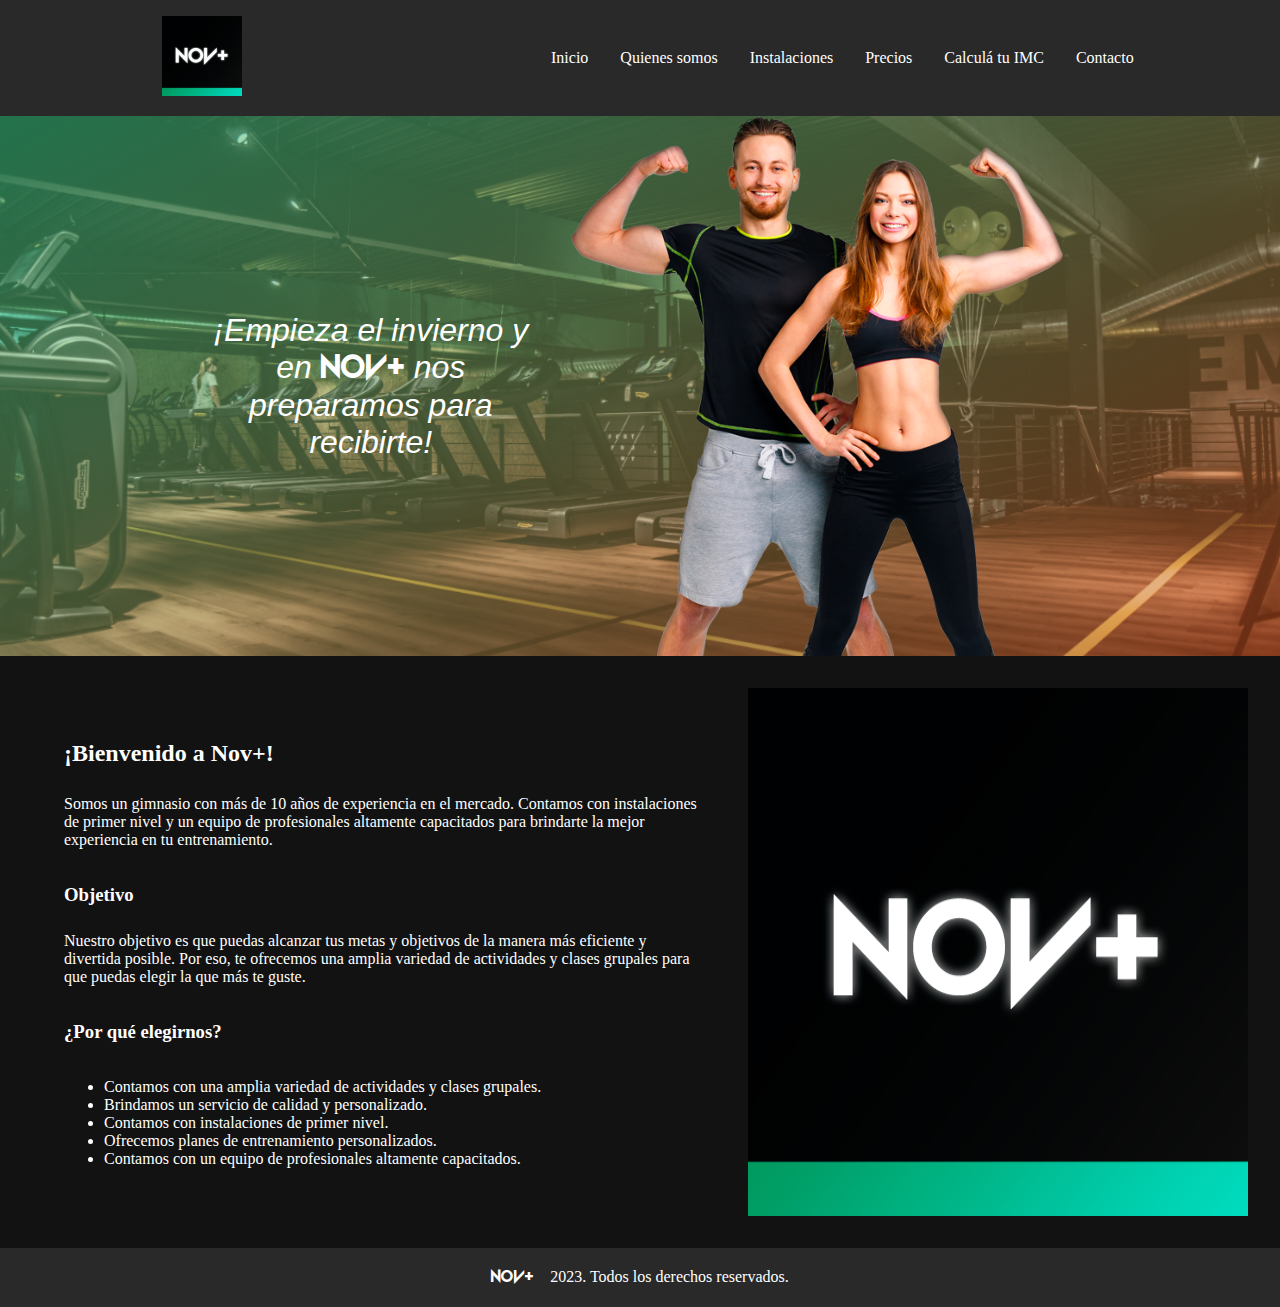
<file: index.html>
<!DOCTYPE html>
<html lang="es">

<head>
    <meta charset="UTF-8">
    <meta http-equiv="X-UA-Compatible" content="IE=edge">
    <meta name="viewport" content="width=device-width, initial-scale=1.0">
    <link rel="stylesheet" href="css/style.css">
    <link rel="stylesheet" href="css/inicio.css">
    <link rel="icon" href="favicon.ico" type="image/x-icon">
    <title>Inicio - Nov+</title>
</head>

<body>

    <!--Barra navegacion-->
    <nav class="navbar">
        <div class="logo">
            <a href="index.html"><img src="img/logo.png" width="80" height="80" alt="logo-novplus"></a>
        </div>
       
        <ul id="navbar_menu">
            <li><a href="index.html">Inicio</a></li>
            <li><a href="about.html">Quienes somos</a></li>
            <li><a href="facilities.html">Instalaciones</a></li>
            <li><a href="prices.html">Precios</a></li>
            <li><a href="imc-calc.html">Calculá tu IMC</a></li>
            <li><a href="contact.html">Contacto</a></li>
        </ul>
    </nav>


    <!--Contenedor principal-->
    <main>
        <!--Banner-->
        <div class="banner-container">
            <div id="banner_1" class="banner">
                <span class="banner_text">
                    ¡Empieza el invierno y en <span class="logofont">nov+</span> nos preparamos para recibirte!
                </span>
                <div class="personasfit"></div>
            </div>
        </div>



        <!--Contenido-->
        <section class="contenido">
            <div class="bloque_info">
                <h2>¡Bienvenido a Nov+!</h2>
                <p>
                    Somos un gimnasio con más de 10 años de experiencia en el mercado. Contamos con
                    instalaciones de primer nivel y un equipo de profesionales altamente capacitados para brindarte la
                    mejor experiencia en tu entrenamiento.
                </p>

                <h3>Objetivo</h3>
                <p>
                    Nuestro objetivo es que puedas alcanzar tus metas y objetivos de la manera más eficiente y
                    divertida posible. Por eso, te ofrecemos una amplia variedad de actividades y clases grupales para
                    que puedas elegir la que más te guste.
                </p>

                <h3>¿Por qué elegirnos?</h3>

                <ul>
                    <li>Contamos con una amplia variedad de actividades y clases grupales.</li>
                    <li>Brindamos un servicio de calidad y personalizado.</li>
                    <li>Contamos con instalaciones de primer nivel.</li>
                    <li>Ofrecemos planes de entrenamiento personalizados.</li>
                    <li>Contamos con un equipo de profesionales altamente capacitados.</li>
                </ul>
             
            </div>



            <img src="./img/logo.png" alt="gym-image">


        </section>
    </main>


    <footer>
        <span class="logofont">nov+</span>
        <p>2023. Todos los derechos reservados.</p>
    </footer>


</body>

</html>
</file>
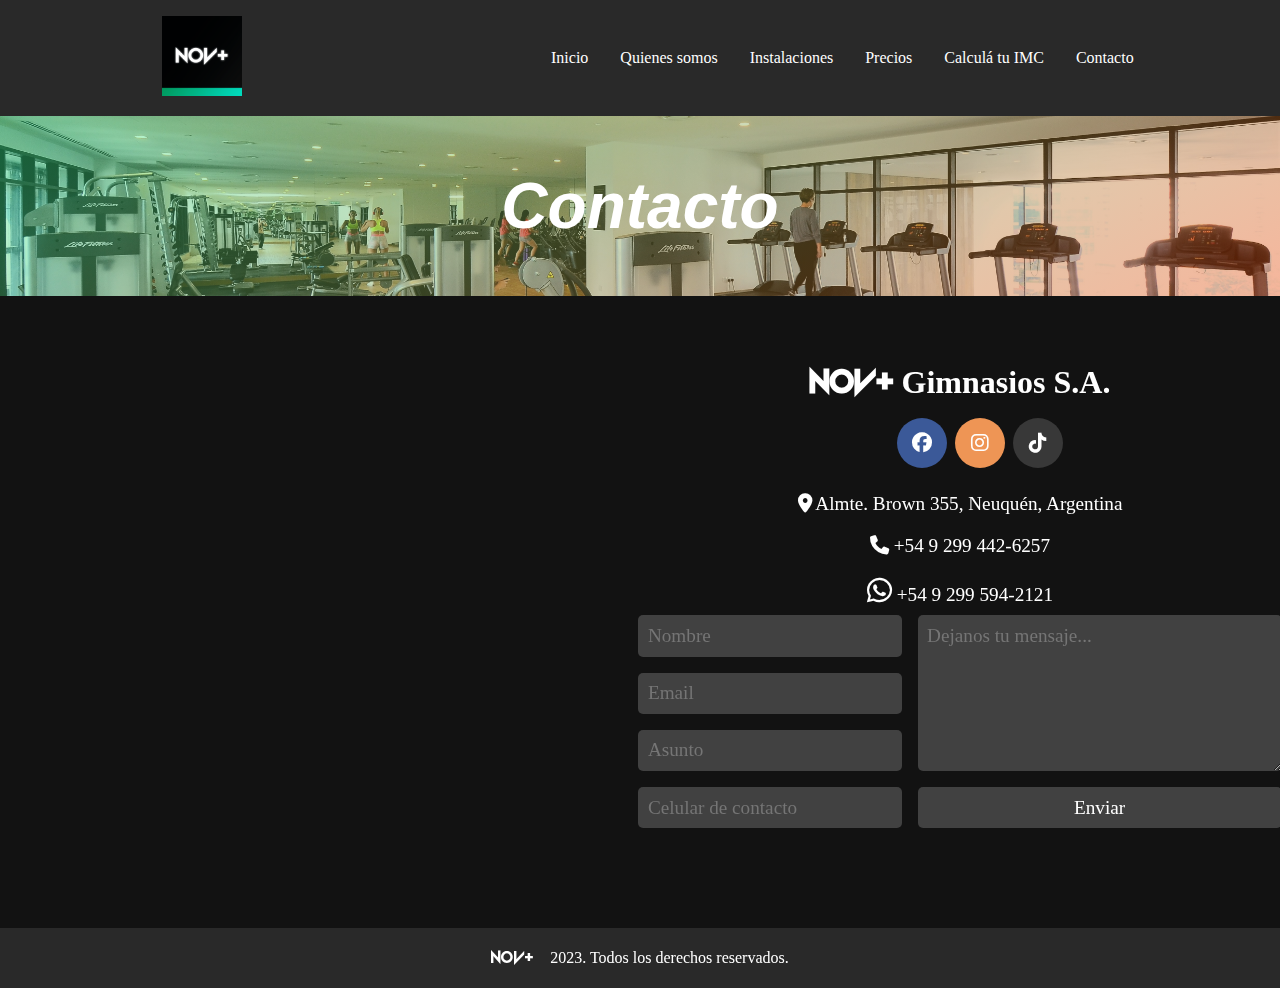
<file: contact.html>
<!DOCTYPE html>
<html lang="es">

<head>
    <meta charset="UTF-8">
    <meta http-equiv="X-UA-Compatible" content="IE=edge">
    <meta name="viewport" content="width=device-width, initial-scale=1.0">
    <link rel="stylesheet" href="css/style.css">
    <link rel="stylesheet" href="css/contacto.css">
    <!--Favicon-->
    <link rel="icon" href="favicon.ico" type="image/x-icon">
    <link rel="stylesheet" href="https://cdnjs.cloudflare.com/ajax/libs/font-awesome/6.4.0/css/all.min.css">
    <!--Iconos-->
    <script src="https://www.google.com/recaptcha/api.js?onload=renderizarCaptcha&render=explicit" async defer></script>
    <script src=" js/contactForm.js"></script>
    <title>Contactanos - Nov+</title>
</head>

<body>


    <!--Barra navegacion-->
    <nav class="navbar">
        <div class="logo">
            <a href="index.html"><img src="img/logo.png" width="80" height="80" alt="logo-novplus"></a>
        </div>

        <ul id="navbar_menu">
            <li><a href="index.html">Inicio</a></li>
            <li><a href="about.html">Quienes somos</a></li>
            <li><a href="facilities.html">Instalaciones</a></li>
            <li><a href="prices.html">Precios</a></li>
            <li><a href="imc-calc.html">Calculá tu IMC</a></li>
            <li><a href="contact.html">Contacto</a></li>
        </ul>
    </nav>

    <main>

        <section class="info_banner">
            <div class="banner-content">
                <h1>Contacto</h1>
            </div>
        </section>

        <section class="contacto">
            <!--Gmaps-->
            <aside class="gmaps">
                <iframe
                    src="https://maps.google.com/maps?width=100%25&amp;height=600&amp;hl=es&amp;q=Almte.%20Brown%20355,%20Neuquen+(NOV%20PLUS)&amp;t=&amp;z=15&amp;ie=UTF8&amp;iwloc=B&amp;output=embed"
                   allowfullscreen="" loading="lazy"></iframe>
            </aside>

            <!--Formulario de contacto-->
            <div class="contacto-contenido" id="contact_contenido">
                <div class="contact-info">
                    <h2><span class="logofont">NOV+</span> Gimnasios S.A.</h2>
                    <ul class="iconos-social">
                        <li><a href="#" class="fa fa-brands fa-facebook"></a></li>
                        <li> <a href="#" class="fa fa-brands fa-instagram"></a></li>
                        <li> <a href="#" class="fa fa-brands fa-tiktok"></a></li>
                    </ul>

                    <p><i class="fa-solid fa-location-dot"></i> Almte. Brown 355, Neuquén, Argentina</p>
                    <p><i class="fa-solid fa-phone"></i> +54 9 299 442-6257</p>

                    <p><i class="fa-brands fa-whatsapp"></i> +54 9 299 594-2121</p>

                </div>

                <form id="formulario">
                    <div class="form-container">
                        <div class="form-izquierda">
                            <input type="text" name="nombre" placeholder="Nombre" id="nombre">
                            <input type="email" name="email" placeholder="Email" id="email">
                            <input type="text" name="asunto" placeholder="Asunto" id="asunto">
                            <input type="text" name="telefono" placeholder="Celular de contacto" id="celular">
                        </div>
                        <div class="form-derecha">
                            <textarea name="mensaje" placeholder="Dejanos tu mensaje..." rows=4 cols=30
                                id="mensaje"></textarea>
                            <button type="submit">Enviar</button>
                        </div>
                    </div>
                    <!--Re Captcha-->
                    <div id="recaptcha">
                    </div>
                    <span id="errorReCaptcha" class="error-c"></span>
                </form>
            </div>

        </section>




    </main>

    <footer>
        <span class="logofont">nov+</span>
        <p>2023. Todos los derechos reservados.</p>
    </footer>


</body>

</html>
</file>
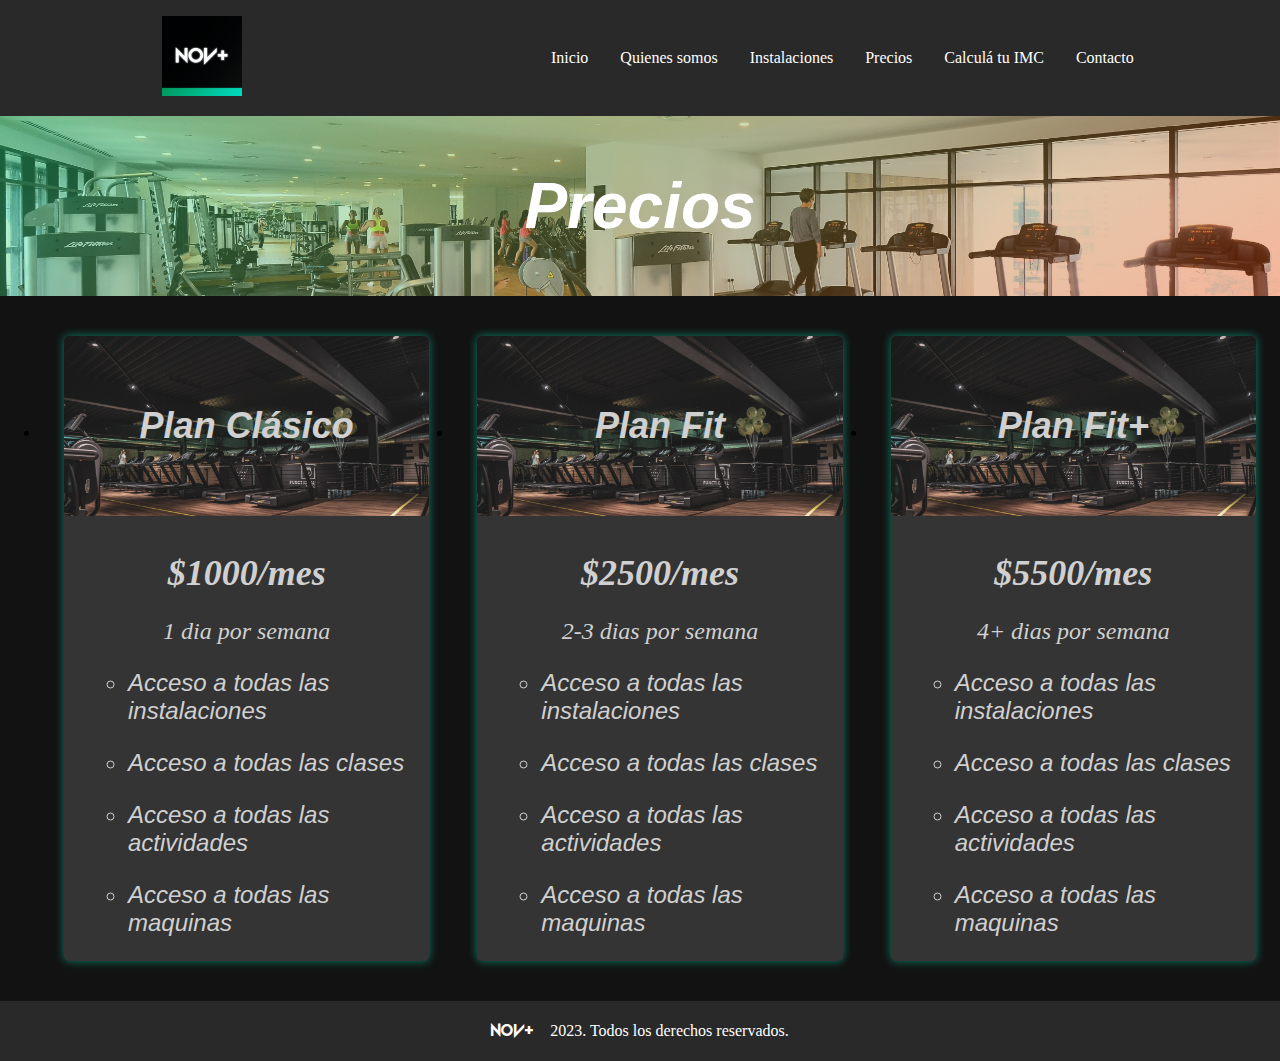
<file: prices.html>
<!DOCTYPE html>
<html lang="es">

<head>
    <meta charset="UTF-8">
    <meta http-equiv="X-UA-Compatible" content="IE=edge">
    <meta name="viewport" content="width=device-width, initial-scale=1.0">
    <link rel="stylesheet" href="css/style.css">
    <link rel="stylesheet" href="css/prices.css">
    <script src="https://sdk.mercadopago.com/js/v2"></script>
    <script src="js/mercadopago.js"></script>
    <!--Favicon-->
    <link rel="icon" href="favicon.ico" type="image/x-icon">
    <title>Precios - NOV+</title>
</head>

<body>


    <!--Barra navegacion-->
    <nav class="navbar">
        <div class="logo">
            <a href="index.html"><img src="img/logo.png" width="80" height="80" alt="logo-novplus"></a>
        </div>
       
        <ul id="navbar_menu">
            <li><a href="index.html">Inicio</a></li>
            <li><a href="about.html">Quienes somos</a></li>
            <li><a href="facilities.html">Instalaciones</a></li>
            <li><a href="prices.html">Precios</a></li>
            <li><a href="imc-calc.html">Calculá tu IMC</a></li>
            <li><a href="contact.html">Contacto</a></li>
        </ul>
    </nav>

    <main>

        <section class="info_banner">
            <div class="banner-content">
                <h1>Precios</h1>
            </div>
        </section>

        <!--Tarjetas con precios de los planes-->
        <ul class="prices">
            <li>
                <div class="tarjeta">
                    <div class="tarjeta-header">
                        <h2>Plan Clásico</h2>
                    </div>
                    <div class="tarjeta-body">
                        <h2>$1000/mes</h2>
                        <p>1 dia por semana</p>
                        <ul>
                            <li>Acceso a todas las instalaciones</li>
                            <li>Acceso a todas las clases</li>
                            <li>Acceso a todas las actividades</li>
                            <li>Acceso a todas las maquinas</li>
                        </ul>
                    </div>
                    <div class="tarjeta-footer">
                        <div id="btn-pago1"></div>                
                    </div>
                </div>

            </li>

            <li>
                <div class="tarjeta">
                    <div class="tarjeta-header">
                        <h2>Plan Fit</h2>
                    </div>
                    <div class="tarjeta-body">
                        <h2>$2500/mes</h2>
                        <p>2-3 dias por semana</p>
                        <ul>
                            <li>Acceso a todas las instalaciones</li>
                            <li>Acceso a todas las clases</li>
                            <li>Acceso a todas las actividades</li>
                            <li>Acceso a todas las maquinas</li>
                        </ul>
                        
                    </div>
                    <div class="tarjeta-footer">
                        <div id="btn-pago2"></div> 
                    </div>
                </div>

            </li>

            <li>
                <div class="tarjeta">
                    <div class="tarjeta-header">
                        <h2>Plan Fit+</h2>
                    </div>
                    <div class="tarjeta-body">
                        <h2>$5500/mes</h2>
                        <p>4+ dias por semana</p>
                        <ul>
                            <li>Acceso a todas las instalaciones</li>
                            <li>Acceso a todas las clases</li>
                            <li>Acceso a todas las actividades</li>
                            <li>Acceso a todas las maquinas</li>
                        </ul>
                    </div>
                    <div class="tarjeta-footer">
                        <div id="btn-pago3"></div> 
                    </div>
                </div>
            </li>
        </ul>





    </main>

    <footer>
        <span class="logofont">nov+</span>
        <p>2023. Todos los derechos reservados.</p>
    </footer>

</body>

</html>
</file>
<file: css/style.css>
/**
CSS General **/


body {
    margin: 0;
    font-family: "Roboto";
    background-color: #121212;
    --primary: rgb(0, 255, 208);
    --secondary: rgba(0, 255, 208, 0.697);
}

@import url('https://fonts.cdnfonts.com/css/roboto');


/**
Variables de color
**/

/**
CSS de la fuente */

@font-face {
    font-family: "Betrayal";
    src: url("../fonts/btm.otf");
}

.logofont {
    font-Family: "Betrayal";
    font-size: 1em;
    color: white;
    font-style: normal;

}


/***
NavBar
*/
.navbar {
    top: 0;
    width: 100%;
    z-index: 100;
    background-color: #292929;
    box-shadow: 0px 0px 10px 0px rgba(0, 0, 0, 0.2);
    display: flex;
    justify-content: space-around;
    align-items: center;
   
}

.navbar ul {
    display: flex;
    list-style: none;
    margin: 0;
    padding: 0;
    gap: 1em;

}

.navbar a {
    text-decoration: none;
    color: white;
    padding: .5em;
    transition: 0.3s;
}

.navbar a:hover {
    color: #9d9a9a;
}


.logo {
    padding: 1em;
}

.navbar .logo img {
    transition: 0.3s;
}

.navbar .logo img:hover {
    box-shadow: 0px 0px 10px 0px rgb(0, 255, 208);
}

main {
    min-height: 90vh;
}

footer {
    background-color: #292929;
    color: white;
    padding: .3em;
    display: flex;
    justify-content: center;
    align-items: center;
    flex-wrap: nowrap;
    gap: 1em;
}





.info_banner {
    display: flex;
    min-height: 20vh;
    background: linear-gradient(153deg, rgba(48, 244, 149, 0.403) 0%, rgba(232, 66, 0, 0.393) 100%), url("../img/slider/2.jpg");
    background-size: cover;
    background-position: center;
    justify-content: center;
    align-items: center;
    color: white;
    font-size: 2em;
    font-family: sans-serif;
    font-style: italic;

}
</file>
<file: css/inicio.css>
/*
CSS del banner interactivo
*/

.banner {
    width: 100%;
    height: 60vh;
    text-align: center;
    position: relative;
    overflow: hidden;
}


.banner {
    display: flex;
    justify-content: center;
    align-items: center;
    flex-shrink: 0;
    width: 100%;
    height: 60vh;
    margin-right: 0px;
    box-sizing: border-box;
    background: white;
    transform-origin: center center;
    transform: scale(1);
    scroll-snap-align: center;
}

/**
LINKS IMAGEN BANNER
*/

#banner_1{
    background:linear-gradient(153deg, rgba(48, 244, 149, 0.403) 0%, rgba(232, 66, 0, 0.393) 100%),url("../img/slider/1.jpg");
    background-size: cover;
    background-position: center;
}

#banner_1{
    display:flex;
    gap:3vw;
    justify-content:center;
    align-items:center;
    
}

#banner_1 .banner_text {
    color:#fff;
    font-size: 2em;
    width:25vw;
    font-family: sans-serif;
    font-style:italic;
}

.personasfit{
    height:100%;
    width:100%;
    max-width:500px;
    background:url("../img/slider/p1.png");
    background-repeat:no-repeat;
    background-size:100%;
    background-position: 10% 1%;
    transition:0.3s;

}

.personasfit:hover{
    filter:drop-shadow(0 2px 5px rgb(0, 255, 208));
}


.contenido{
    display:flex;
    color:white;
    gap:1em;
    padding:2em;
}


.bloque_info{
   
    padding:2em;
    display:flex;
    flex-direction:column;
   
}
.bloque_info p{
    margin-top:.5em;
}
</file>
<file: css/contacto.css>
.gmaps {
    display: flex;
    padding: 1em;
    width: 50%;
}

.gmaps iframe {
    border: 0;
    width:100%;
    height:600px;
}

.contacto {
    display: flex;
}

.contacto-contenido {
    display: flex;
    flex-direction: column;
    justify-content: center;
    align-items: center;
    width: 50%;
}

.contacto-contenido h2 {
    font-size: 2em;
    font-family: 'Roboto';
    color: #fff;
    text-align: center;
    margin: 1em;
}

.contacto-contenido p {
    font-size: 1.5em;
    font-family: 'Roboto';
    color: #fff;
    text-align: center;
    margin: 1em;
}

.contacto-contenido form {
    display: flex;
    flex-direction: column;
    justify-content: center;
    align-items: center;
    gap: 1em;
}




.form-container {
    display: flex;
    gap: 1em;

}

.form-izquierda {
    display: flex;
    flex-direction: column;
    gap: 1em;
    width: 100%;
}

.form-derecha {
    display: flex;
    width: 100%;
    flex-direction: column;
    gap: 1em;
}

.form-izquierda input {
    font-size: 1.2em;
    font-family: 'Roboto';
    color: #fff;
    background: rgba(255, 255, 255, 0.2);
    backdrop-filter: blur(12.5px);
    -webkit-backdrop-filter: blur(12.5px);
    padding: .5em;
    border: none;
    border-radius: 5px;
    transition: all 0.3s ease-in-out;
}

.form-izquierda form input:focus {
    background: rgba(67, 67, 67, 0.4);
    backdrop-filter: blur(12.5px);
    -webkit-backdrop-filter: blur(12.5px);
}

.contacto-contenido form textarea {
    font-size: 1.2em;
    height: 100%;
    font-family: 'Roboto';
    color: #fff;
    background: rgba(255, 255, 255, 0.2);
    backdrop-filter: blur(12.5px);
    -webkit-backdrop-filter: blur(12.5px);
    padding: .5em;
    border: none;
    border-radius: 5px;
    transition: all 0.3s ease-in-out;
}

.contacto-contenido form textarea:focus {
    background: rgba(67, 67, 67, 0.4);
    backdrop-filter: blur(12.5px);
    -webkit-backdrop-filter: blur(12.5px);
}


.contacto-contenido form button {
    font-size: 1.2em;
    font-family: 'Roboto';
    width: 100%;
    color: #fff;
    background: rgba(255, 255, 255, 0.2);
    backdrop-filter: blur(12.5px);
    -webkit-backdrop-filter: blur(12.5px);
    padding: .5em;
    border: none;
    border-radius: 5px;
    transition: all 0.3s ease-in-out;
}

.contacto-contenido form button:hover {
    background: rgba(67, 67, 67, 0.4);
    backdrop-filter: blur(12.5px);
    -webkit-backdrop-filter: blur(12.5px);
}



.iconos-social {
    display: flex;
    justify-content: center;
    align-items: center;
    gap: .5em;
    margin: 1em;
    list-style: none;
}


.fa {
    padding: 15px;
    font-size: 20px;
    width: 20px;
    border-radius: 50%;
    text-align: center;
    text-decoration: none;
    transition: 0.3s;
}


.fa:hover {
    opacity: 0.7;

}

/* Facebook */
.fa-facebook {
    background: #3B5998;
    color: white;
}

/* Twitter */
.fa-instagram {
    background: #ee9555;
    color: white;
}

.fa-tiktok {
    background: #383838;
    color: white;
}

.fa-whatsapp {
    font-size: 1.5em;
}

.contact-info {
    display: flex;
    flex-direction: column;
    justify-content: left;
    align-items: left;
    text-align: left;
    width: 100%;

}

.contact-info p {
    font-size: 1.2em;
    font-family: 'Roboto';
    margin: .5em;
}

.contact-info h2 {
    font-size: 2em;
    font-family: 'Roboto';
    margin-block-start: 0em;
    margin-block-end: 0em;
}


@media screen and (max-width: 768px) {
    .contacto {
        flex-direction: column;
    }

    .gmaps {
        width: 100%;
    }

    .gmaps iframe {
        height: 50%;
    }

    .contacto-contenido {
        width: 100%;
    }

    .contacto-contenido form {
        width: 100%;
    }

    .form-container {
        flex-direction: column;
    }

    .form-izquierda {
        width: 100%;
    }

    .form-derecha {
        width: 100%;
    }

    .contacto-contenido form button {
        width: 100%;
    }

    .contact-info {
        width: 100%;
    }

    .contact-info p {
        text-align: center;
    }

    .contact-info h2 {
        text-align: center;
    }
}


.error{
    border : 1px solid rgba(255, 60, 60, 0.999)!important;
    transition: border 1s ease-in-out;
}

.error-c{
    color: rgba(255, 60, 60, 0.999)!important;
    transition: color 1s ease-in-out;
}

.placeholderErr::placeholder{
    color:rgb(199, 169, 169);
    transition: color 1s ease-in-out;
    font-size:.7em;
}

.contacto__mensaje{ 

    text-align:center;
    align-items:center;
    justify-content:center;
}

.fa-paper-plane{
    color:#fff;
    font-size:2.5em;
}
</file>
<file: css/prices.css>
.prices{
    display:flex;    
    justify-content:center;
}

@media screen and (max-width: 768px) {
    .prices{
        flex-direction:column;
    }
}

.tarjeta{
    margin:1em;
    border-radius:2%;
    box-shadow: 0 0 10px  rgba(0, 255, 208, 0.459);
    background:#343434;
    display:flex;
    flex-direction:column;
    justify-content:center;
    align-items:center;
    font-size:1.5em;
    font-family: sans-serif;
    font-style:italic;
    color:#d0d0d0;
    transition:all 0.2s ease-in-out;
    border-radius:5px;
    
}

.tarjeta:hover{
    box-shadow: 0 0 20px  rgb(0, 255, 208);
    transform:scale(1.05);
    color:white;
    border-radius:5px;
}

.boton{
    width:100%;
    font-size:1em;
    background: rgba(0, 255, 208, 0.516);
    border:none;
    color:white;
    padding:.5em;
    transition:all 0.3s ease-in-out;
    border-radius:0 0 5px 5px;
}

.boton:hover{
    background: rgba(0, 255, 208, 0.821);
    color:white;
    border-radius:0 0 5px 5px;
}

.tarjeta-header{
    width:100%;
    height:20vh;
    border-radius:5px;
    background:url("../img/slider/1.jpg");
    background-size:cover;
    text-align: center;
    display:flex;
    justify-content:center;
    align-items:center;
}


.tarjeta-body{

    padding: 0 1em 1em 1em;

    border-radius:0 0 5px 5px;
    
}

.tarjeta-body h2{
    font-size:1.5em;
    font-family:'Roboto';
   
    text-align:center;
    margin-top:1em;
    margin-bottom:0;
    
}

.tarjeta-body p{
    font-size:1em;
    font-family:'Roboto';
    font-style:italic;
    text-align:center;
    margin:1em 0;

}

.tarjeta-body ul{
    display:flex;
    gap:1em;
    flex-direction:column;
    justify-content:left;
    align-items:left;
    list-style:symbols(3);
}

.tarjeta-footer{
    width:100%;
    padding:0;
    border-radius:0 0 5px 5px;
}
</file>
